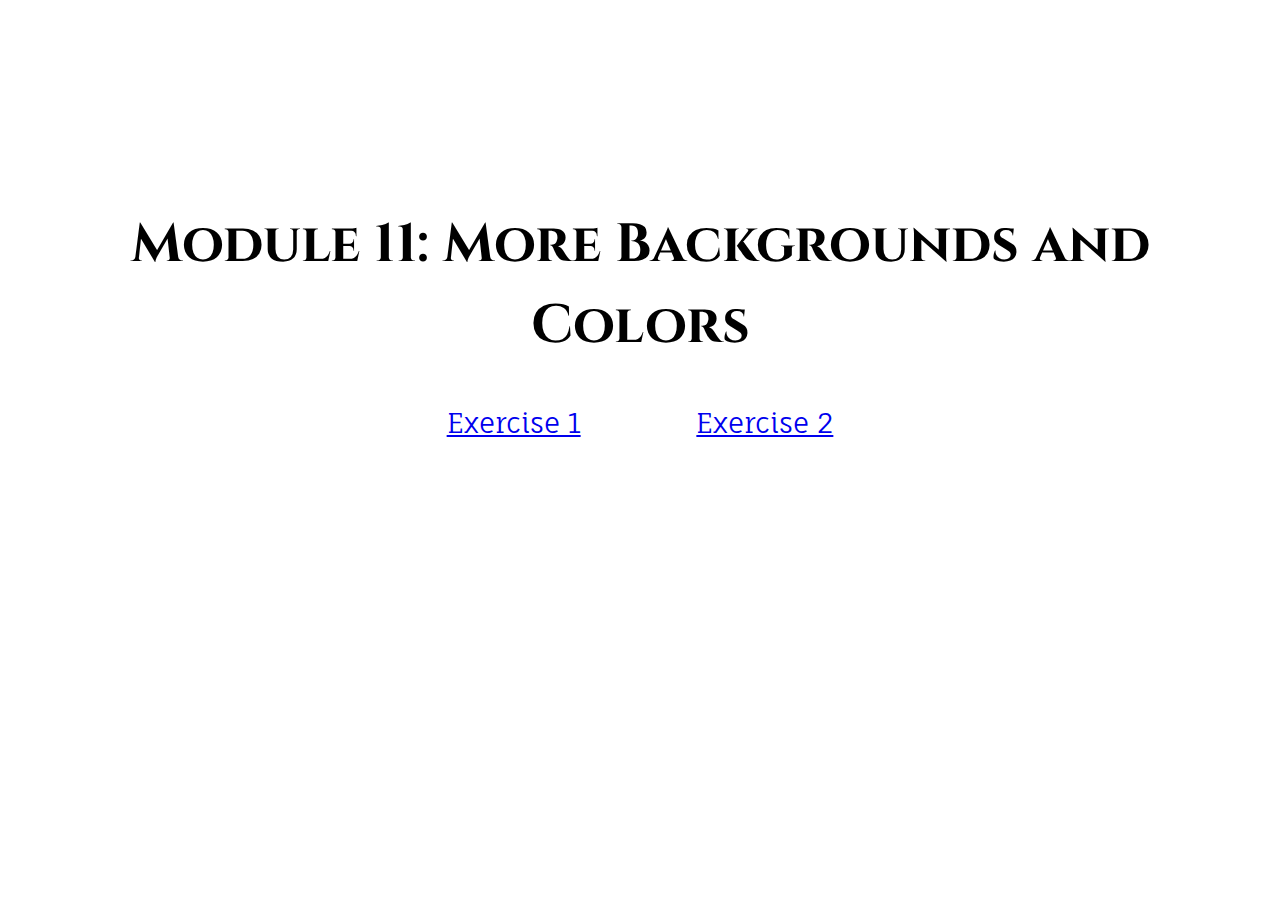
<file: index.html>
<!DOCTYPE html>
<html lang="en">
<head>
    <meta charset="UTF-8">
    <meta name="viewport" content="width=device-width, initial-scale=1.0">
    <title>Module 11: More Backgrounds and Colors</title>
    <link href="https://fonts.googleapis.com/css?family=Cinzel:regular" rel="stylesheet" />
    <link href="https://fonts.googleapis.com/css?family=Fauna+One:regular" rel="stylesheet" />
    <link rel="stylesheet" href="styles/index.css">
    <link rel="icon" href="images/logo_ywca_32by32.png">
</head>
<body>
    <header id="header-index" class="container header">
        <h1>Module 11: More Backgrounds and Colors</h1>
        <a class="link" href="exercises/ex1.html">Exercise 1</a>
        <a class="link" href="exercises/ex2.html">Exercise 2</a>
    </header>
</body>
</html>
</file>
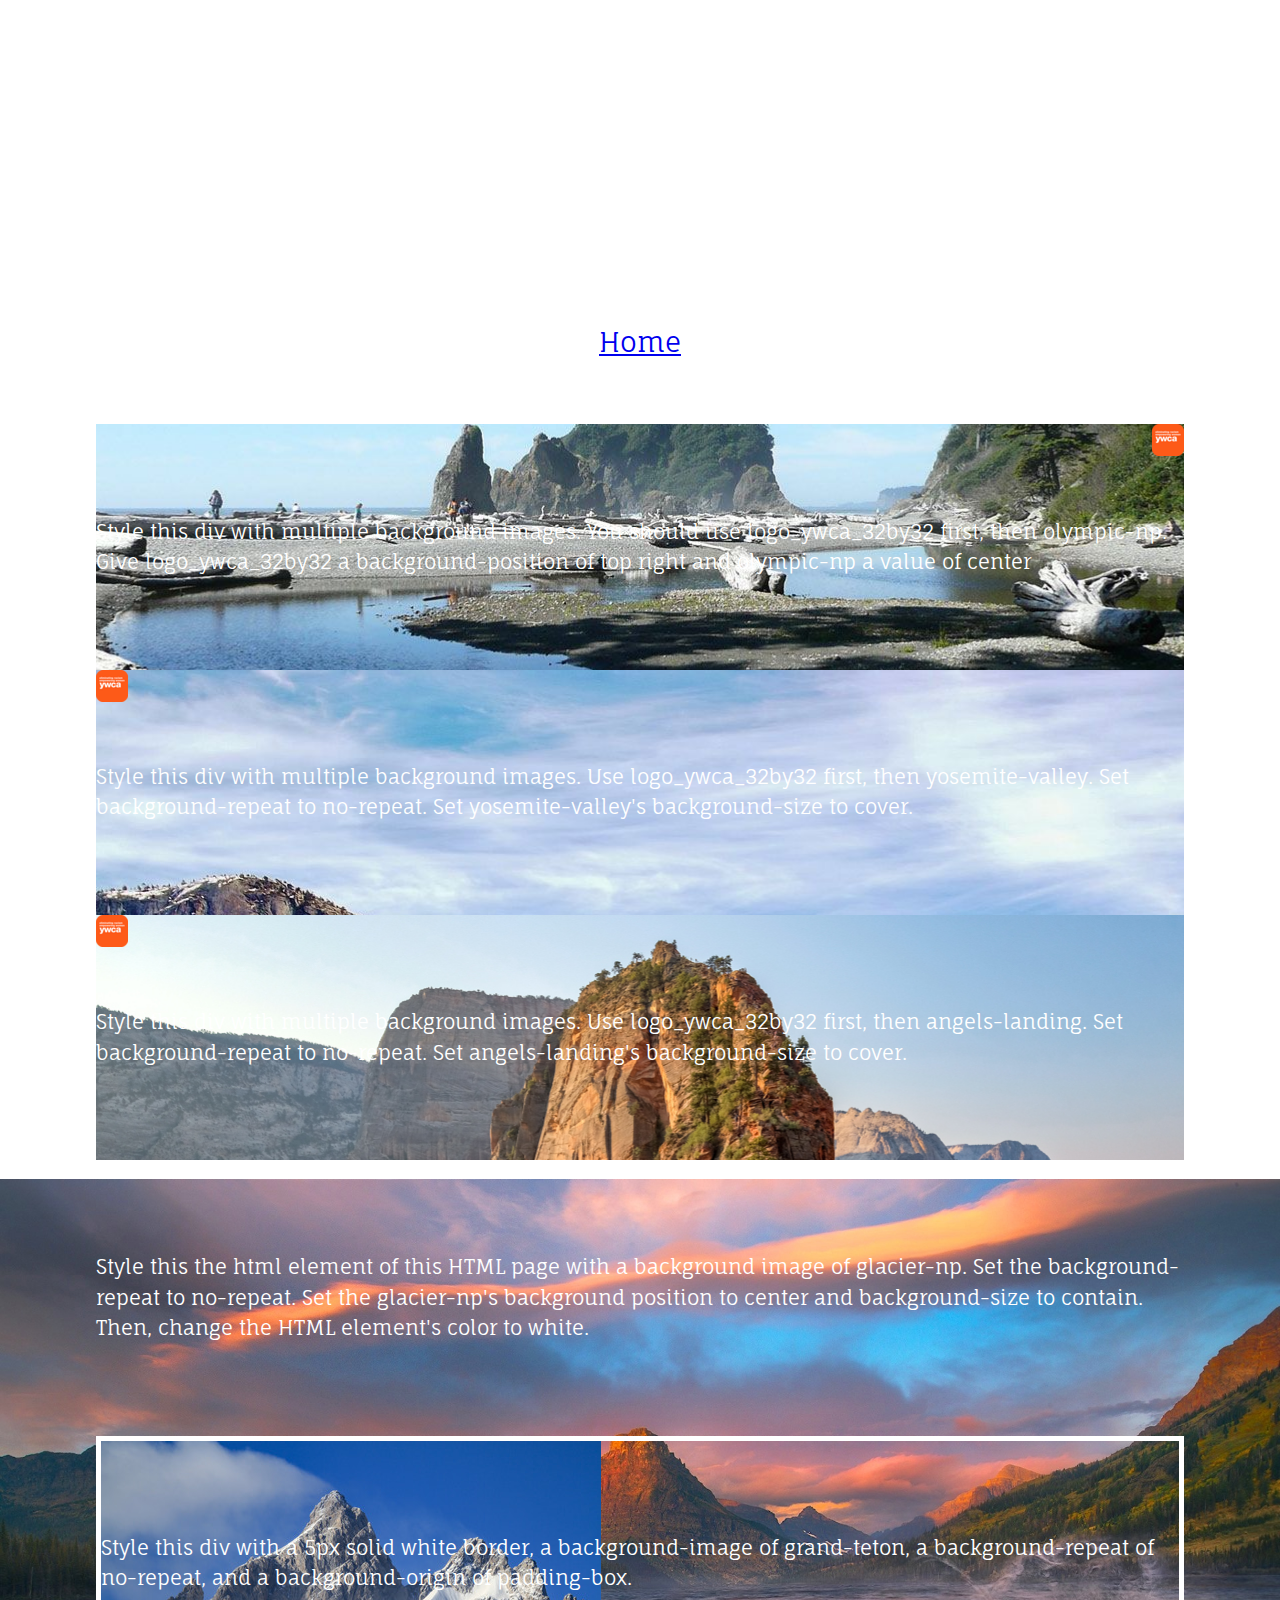
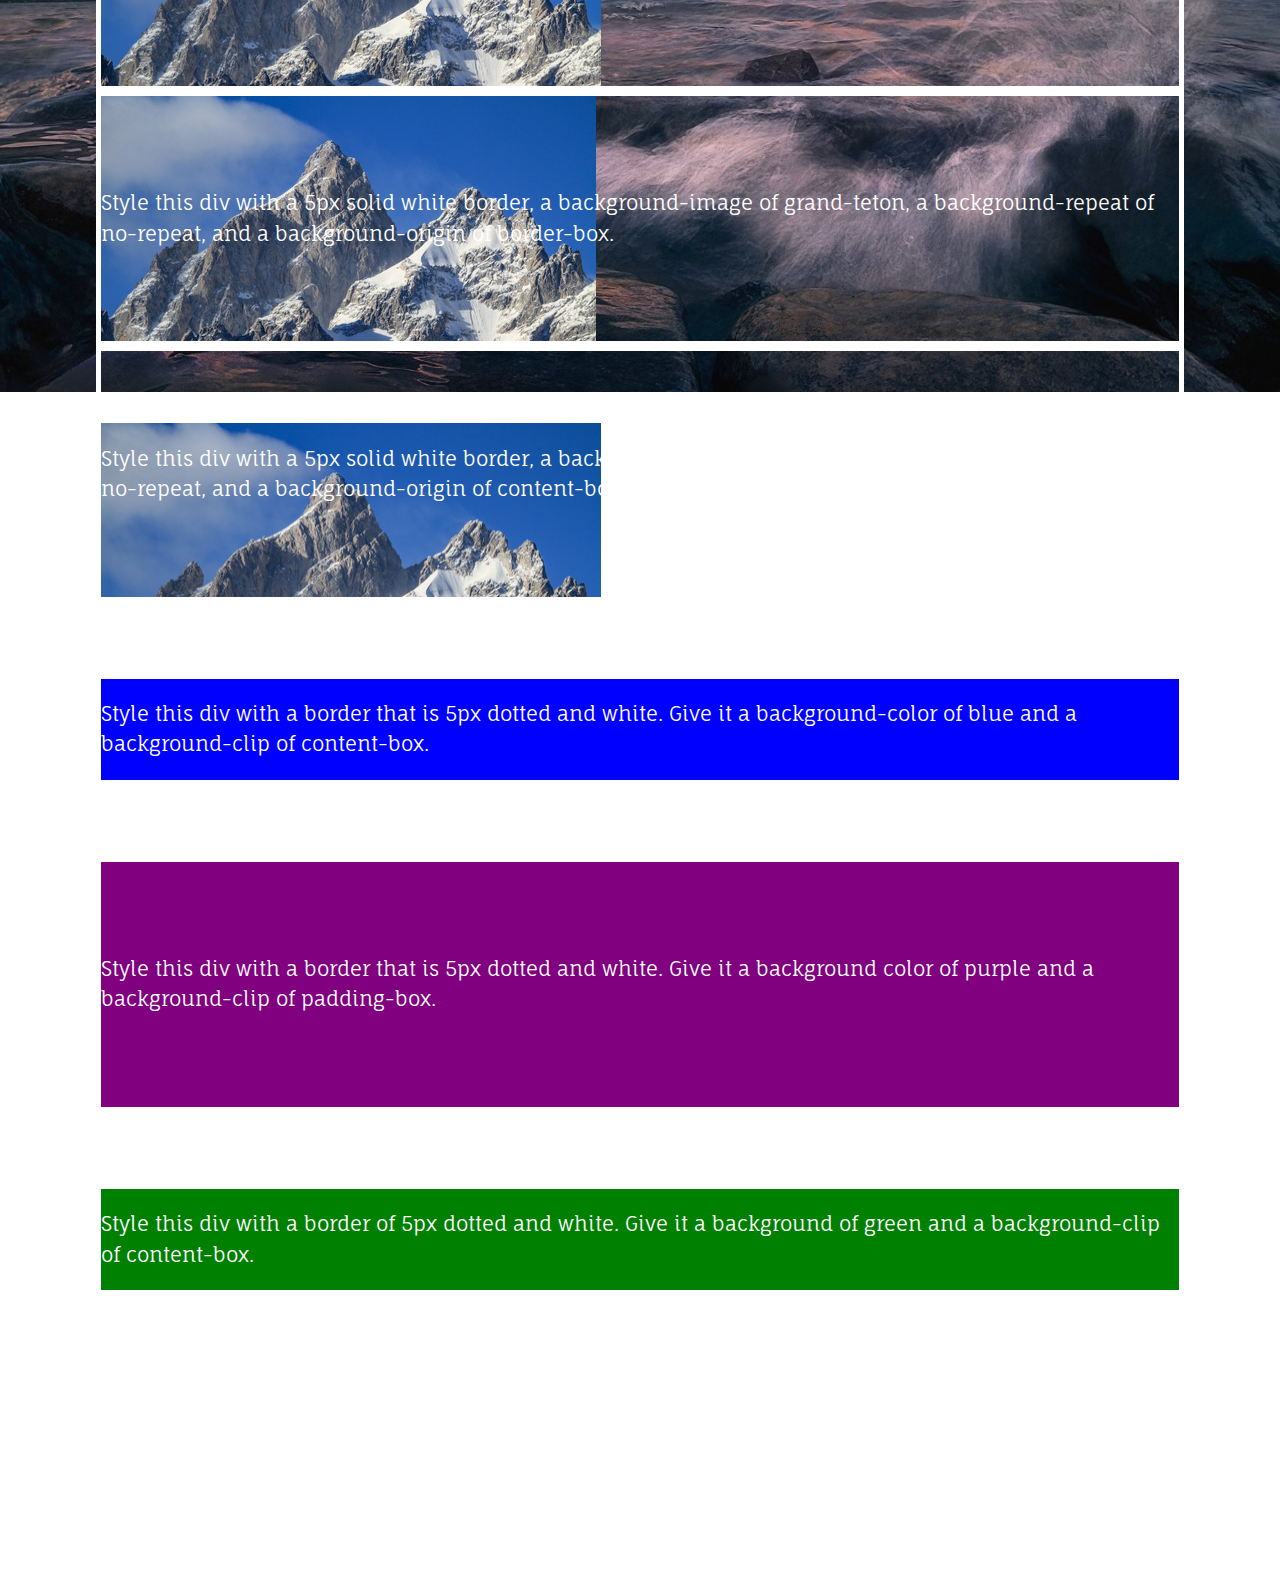
<file: exercises/ex1.html>
<!DOCTYPE html>
<html lang="en">
<head>
    <meta charset="UTF-8">
    <meta name="viewport" content="width=device-width, initial-scale=1.0">
    <title>Exercise 1: Backgrounds</title>
    <link rel="stylesheet" href="../styles/index.css">
    <link rel="icon" href="../images/logo_ywca_32by32.png">
    <link rel="stylesheet" href="ex1.css">
</head>
<body>
    <header id="header-1" class="container header">
        <h1>Exercise 1: Backgrounds</h1>
        <a class="link" href="../index.html">Home</a>
    </header>
    <section id="question-1" class="container">
        <div id="ex1-q1" class="question">
            <p>Style this div with multiple background images. You should use logo_ywca_32by32 first, then olympic-np. Give logo_ywca_32by32 a background-position of top right and olympic-np a value of center</p>
        </div>
        <div id="ex1-q2" class="question">
            <p>Style this div with multiple background images. Use logo_ywca_32by32 first, then yosemite-valley. Set background-repeat to no-repeat. Set yosemite-valley's background-size to cover.</p>
        </div>
        <div id="ex1-q3" class="question">
            <p>Style this div with multiple background images. Use logo_ywca_32by32 first, then angels-landing. Set background-repeat to no-repeat. Set angels-landing's background-size to cover.</p>
        </div>
        <div id="ex1-q4" class="question">
            <p>Style this the html element of this HTML page with a background image of glacier-np. Set the background-repeat to no-repeat. Set the glacier-np's background position to center and background-size to contain. Then, change the HTML element's color to white.</p>
        </div>
        <div id="ex1-q5" class="question">
            <p>Style this div with a 5px solid white border, a background-image of grand-teton,  a background-repeat of no-repeat, and a background-origin of padding-box.</p>
        </div>
        <div id="ex1-q6" class="question">
            <p>Style this div with a 5px solid white border, a background-image of grand-teton, a background-repeat of no-repeat, and a background-origin of border-box.</p>
        </div>
        <div id="ex1-q7" class="question">
            <p>Style this div with a 5px solid white border, a background-image of grand-teton, a background-repeat of no-repeat, and a background-origin of content-box.</p>
        </div>
        <div id="ex1-q8" class="question">
            <p>Style this div with a border that is 5px dotted and white. Give it a background-color of blue and a background-clip of content-box.</p>
        </div>
        <div id="ex1-q9" class="question">
            <p>Style this div with a border that is 5px dotted and white. Give it a background color of purple and a background-clip of padding-box.</p>
        </div>
        <div id="ex1-q10" class="question">
            <p>Style this div with a border of 5px dotted and white. Give it a background of green and a background-clip of content-box.</p>
        </div>
    </section>
</body>
</html>
</file>
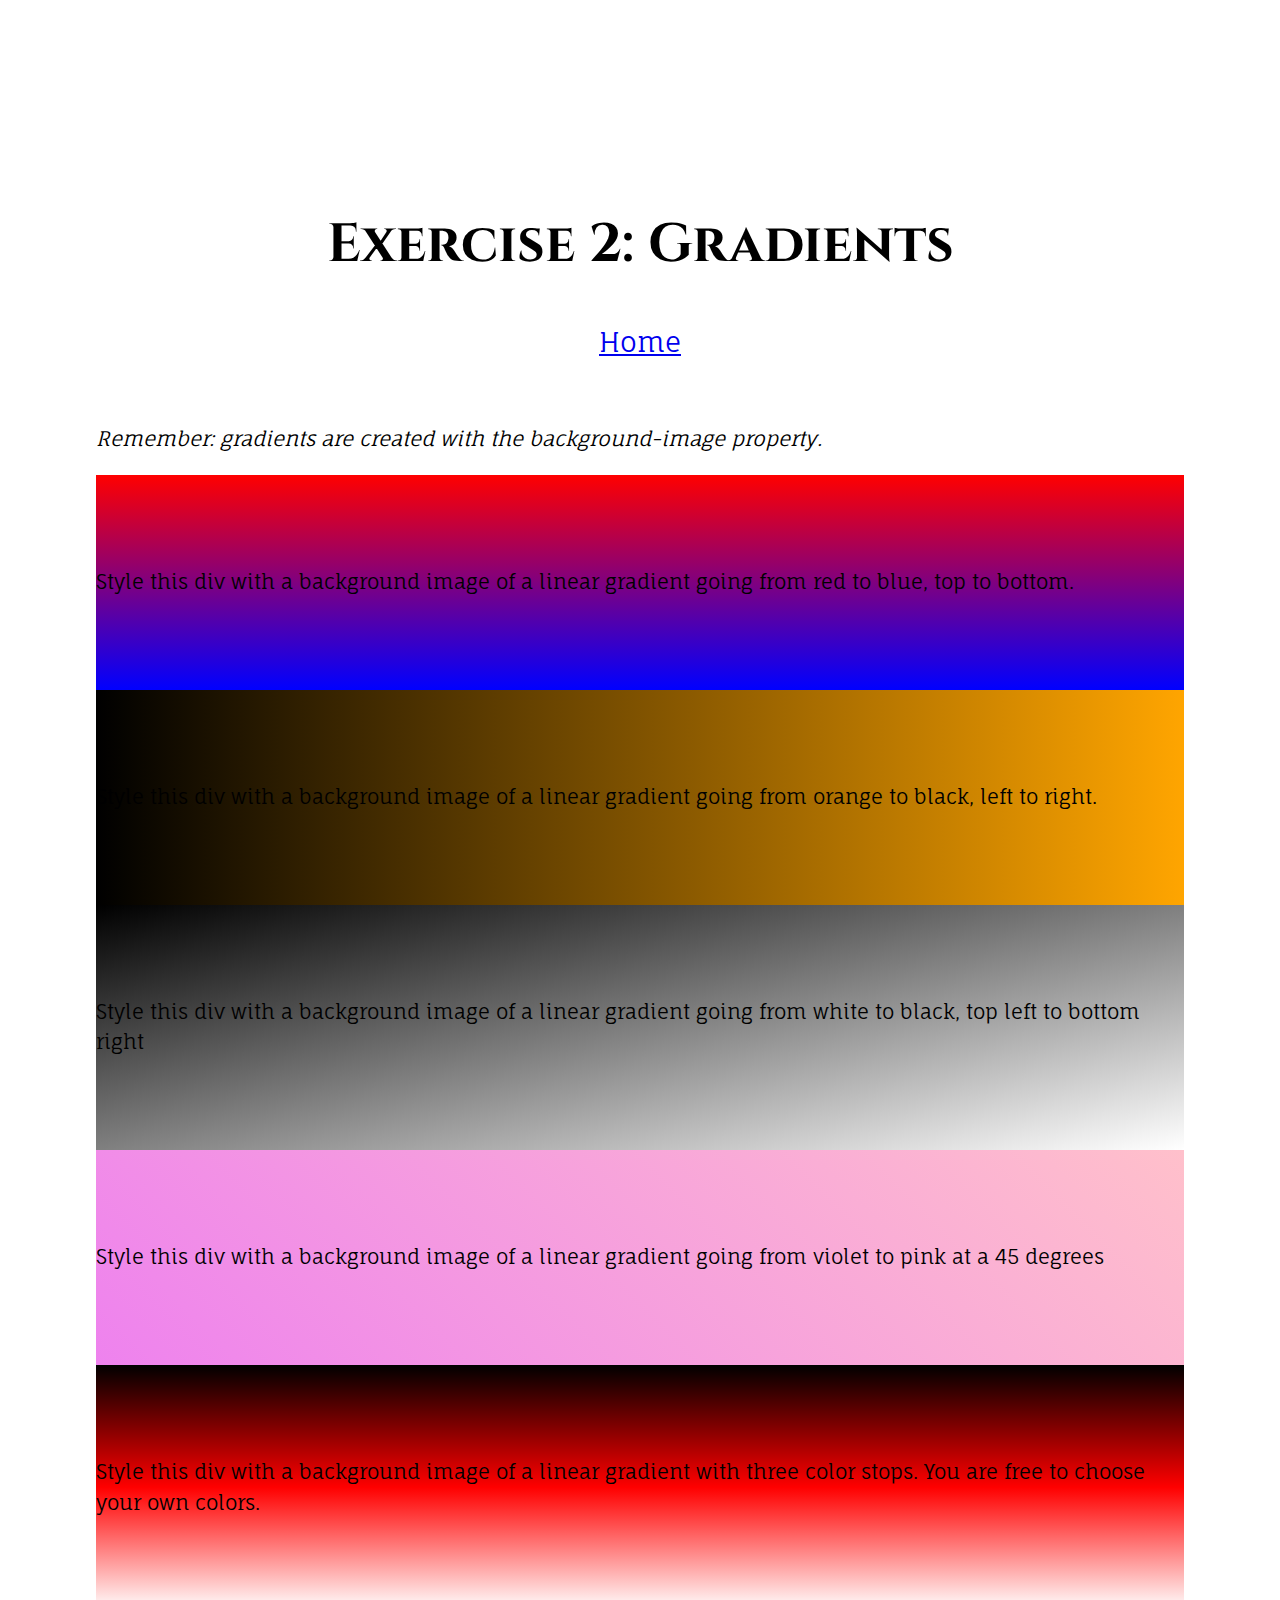
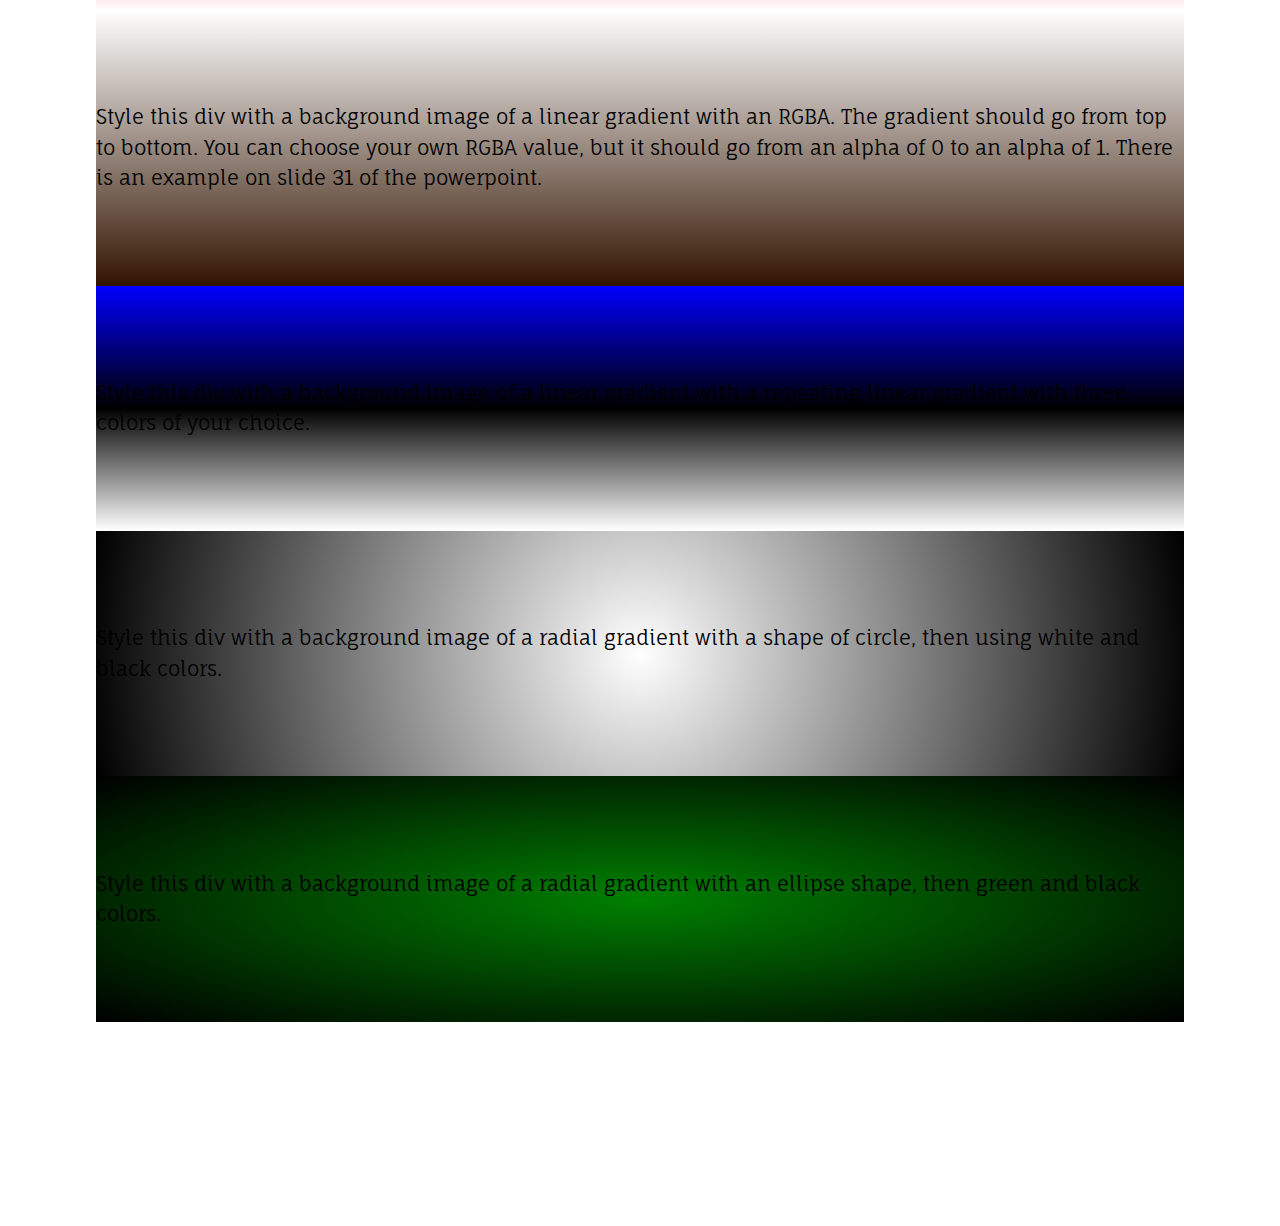
<file: exercises/ex2.html>
<!DOCTYPE html>
<html lang="en">
<head>
    <meta charset="UTF-8">
    <meta name="viewport" content="width=device-width, initial-scale=1.0">
    <title>Exercise 2: Gradients</title>
    <link rel="stylesheet" href="../styles/index.css">
    <link rel="icon" href="../images/logo_ywca_32by32.png">
    <link rel="stylesheet" href="ex2.css">
</head>
<body>
    <header id="header-2" class="container header">
        <h1>Exercise 2: Gradients</h1>
        <a class="link" href="../index.html">Home</a>
    </header>
    <section id="questions-2" class="container">
        <p><em>Remember: gradients are created with the background-image property.</em></p>
        <div id="ex2-q1" class="question">
            <p>Style this div with a background image of a linear gradient going from red to blue, top to bottom.</p>
        </div>
        <div id="ex2-q2" class="question">
            <p>Style this div with a background image of a linear gradient going from orange to black, left to right.</p>
        </div>
        <div id="ex2-q3" class="question">
            <p>Style this div with a background image of a linear gradient going from white to black, top left to bottom right</p>
        </div>
        <div id="ex2-q4" class="question">
            <p>Style this div with a background image of a linear gradient going from violet to pink at a 45 degrees</p>
        </div>
        <div id="ex2-q5" class="question">
            <p>Style this div with a background image of a linear gradient with three color stops. You are free to choose your own colors.</p>
        </div>
        <div id="ex2-q6" class="question">
            <p>Style this div with a background image of a linear gradient with an RGBA. The gradient should go from top to bottom. You can choose your own RGBA value, but it should go from an alpha of 0 to an alpha of 1. There is an example on slide 31 of the powerpoint.</p>
        </div>
        <div id="ex2-q7" class="question">
            <p>Style this div with a background image of a linear gradient with a repeating linear gradient with three colors of your choice.</p>
        </div>
        <div id="ex2-q8" class="question">
            <p>Style this div with a background image of a radial gradient with a shape of circle, then using white and black colors.</p>
        </div>
        <div id="ex2-q9" class="question">
            <p>Style this div with a background image of a radial gradient with an ellipse shape, then green and black colors.</p>
        </div>
    </section>
</body>
</html>
</file>
<file: styles/index.css>
@import url(https://fonts.googleapis.com/css?family=Cinzel:regular);
@import url(https://fonts.googleapis.com/css?family=Fauna+One:regular);

body, 
html {
    font-family: "Fauna One", sans-serif;
    font-size: 1.125rem;
    margin: 0;
    padding: 4rem 1rem;
    line-height: 1.5;
}

.header {
    font-family: Cinzel, serif;
    font-size: 1.5rem;
    margin: 10%;
    text-align: center;
}

.container {
    margin: 5%;
}

.link {
    display: inline-block;
    font-family: "Fauna One", sans-serif;
    margin-inline: 5%;
}

.question {
    padding-block: 4rem;
}
</file>
<file: exercises/ex1.css>
#ex1-q1{
    background-image: url(../images/logo_ywca_32by32.png),url(../images/olympic-np.jpg);
    background-position:top right,center;
    background-repeat: no-repeat, no-repeat;
}
#ex1-q2{
    background-image: url(../images/logo_ywca_32by32.png),url(../images/yosemite-valley.jpg);
    background-repeat: no-repeat;
    background-size: 0% cover;
}
#ex1-q3{
    background-image: url(../images/logo_ywca_32by32.png),url(../images/angels-landing.jpg);
    background-repeat: no-repeat;
    background-size: 0% cover;
}
html{
    background-image: url(../images/glacier-np.jpg);
    background-position: center;
    background-repeat: no-repeat;
    background-size: contain;
    color: white;
}
#ex1-q5{
    border: solid white 5px;
    background-image: url(../images/grand-teton.jpg);
    background-repeat: no-repeat;
    background-origin: padding-box;
}
#ex1-q6{
    border: solid white 5px;
    background-image: url(../images/grand-teton.jpg);
    background-repeat: no-repeat;
    background-origin: border-box;
}
#ex1-q7{
    border: solid white 5px;
    background-image: url(../images/grand-teton.jpg);
    background-repeat: no-repeat;
    background-origin:content-box;
}
#ex1-q8{
    border: dotted white 5px;
    background-color: blue;
    background-clip: content-box;
}
#ex1-q9{
    border: dotted white 5px;
    background: purple;
    background-clip: padding-box;
}
#ex1-q10{
    border: dotted white 5px;
    background: green;
    background-clip: content-box
}
</file>
<file: exercises/ex2.css>
#ex2-q1{
    background-image: linear-gradient(red,blue);
}
#ex2-q2{
    background-image: linear-gradient(to left,orange,black );
}
#ex2-q3{
    background-image: linear-gradient(to top left,white,black);
}
#ex2-q4{
    background-image: linear-gradient(
        45deg,
        violet,
        pink);
}
#ex2-q5{
    background-image:linear-gradient(
        black,
        red,
        white);
}
#ex2-q6{
    background-image: linear-gradient(
    rgba(50, 20, 0, 0),
    rgba(50, 20,0, 1)
    );
}
#ex2-q7{
    background-image: repeating-linear-gradient(blue,black,white);
}
#ex2-q8{
    background-image: radial-gradient(circle,white,black);
}
#ex2-q9{
    background-image: radial-gradient(green,black);
}
</file>
